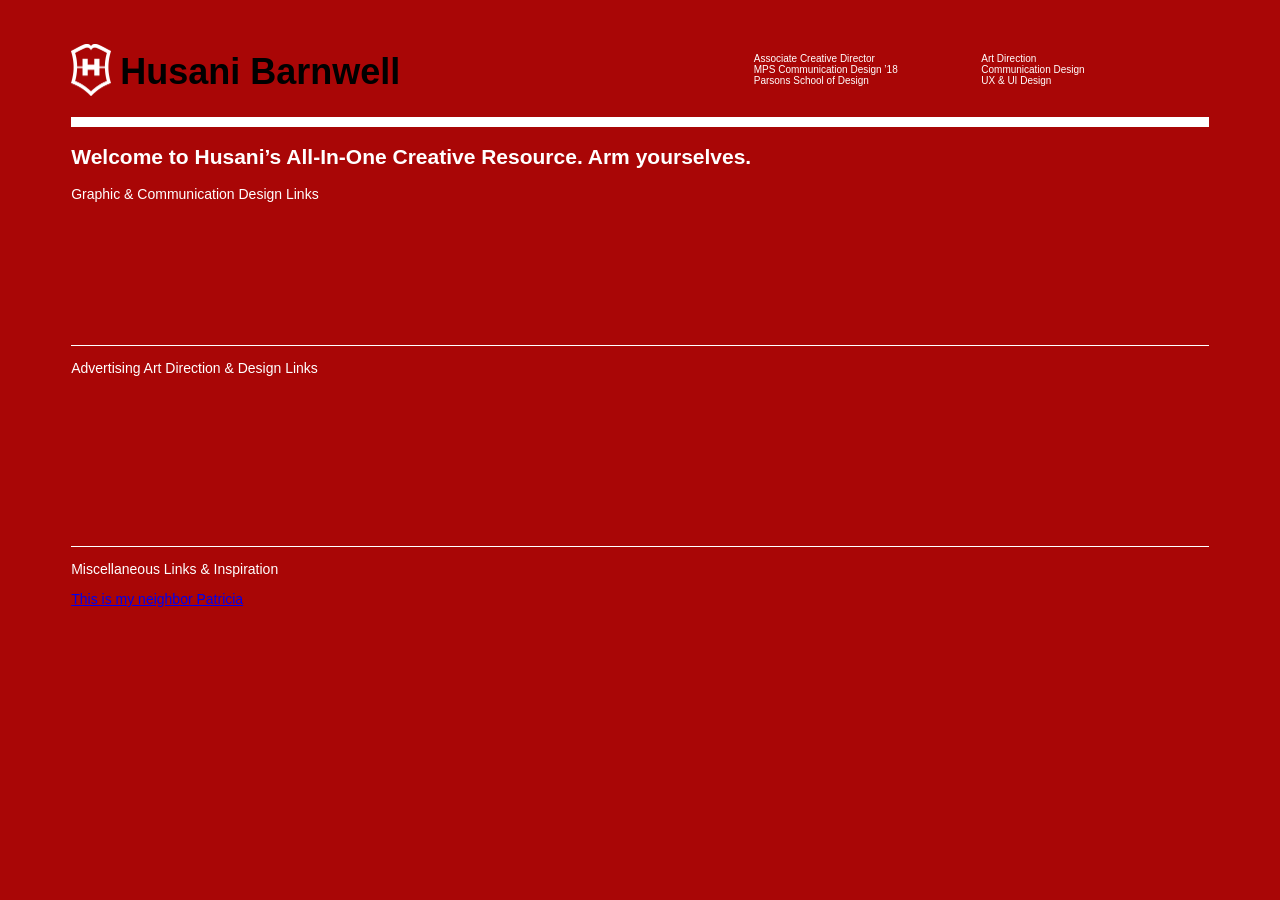
<file: archive/index.html>
<html>
    <head>
        <title>Husani</title>
        <link rel="stylesheet" href="hello.css">
        <meta charset="UTF-8">
    </head>
    <body>
        <div class="wrapper">
            <div class="top">
                <h1><img src="H-Swiss-Army-Logo.png" class="logo">Husani Barnwell</h1>
                <p class="info">Associate Creative Director<br>
                                MPS Communication Design ’18<br>
                                Parsons School of Design</p>
                <p class="info">Art Direction<br>Communication Design<br>UX & UI Design</p>
            </div>
            <div class="main">
                <h2>Welcome to Husani’s All-In-One Creative Resource. Arm yourselves.</h2>
                
                <p class="subtext">Graphic & Communication Design Links</p>
            </div>
            <div class="bottom">
                <p class="subtext">Advertising Art Direction & Design Links</p>
            </div>
            <div class="bottom">
                <p class="subtext">Miscellaneous Links & Inspiration</p>
                <a href="http://patriciamrobinson.github.io">This is my neighbor Patricia</a>
            </div>
        </div>
              
    </body>
</html>
</file>
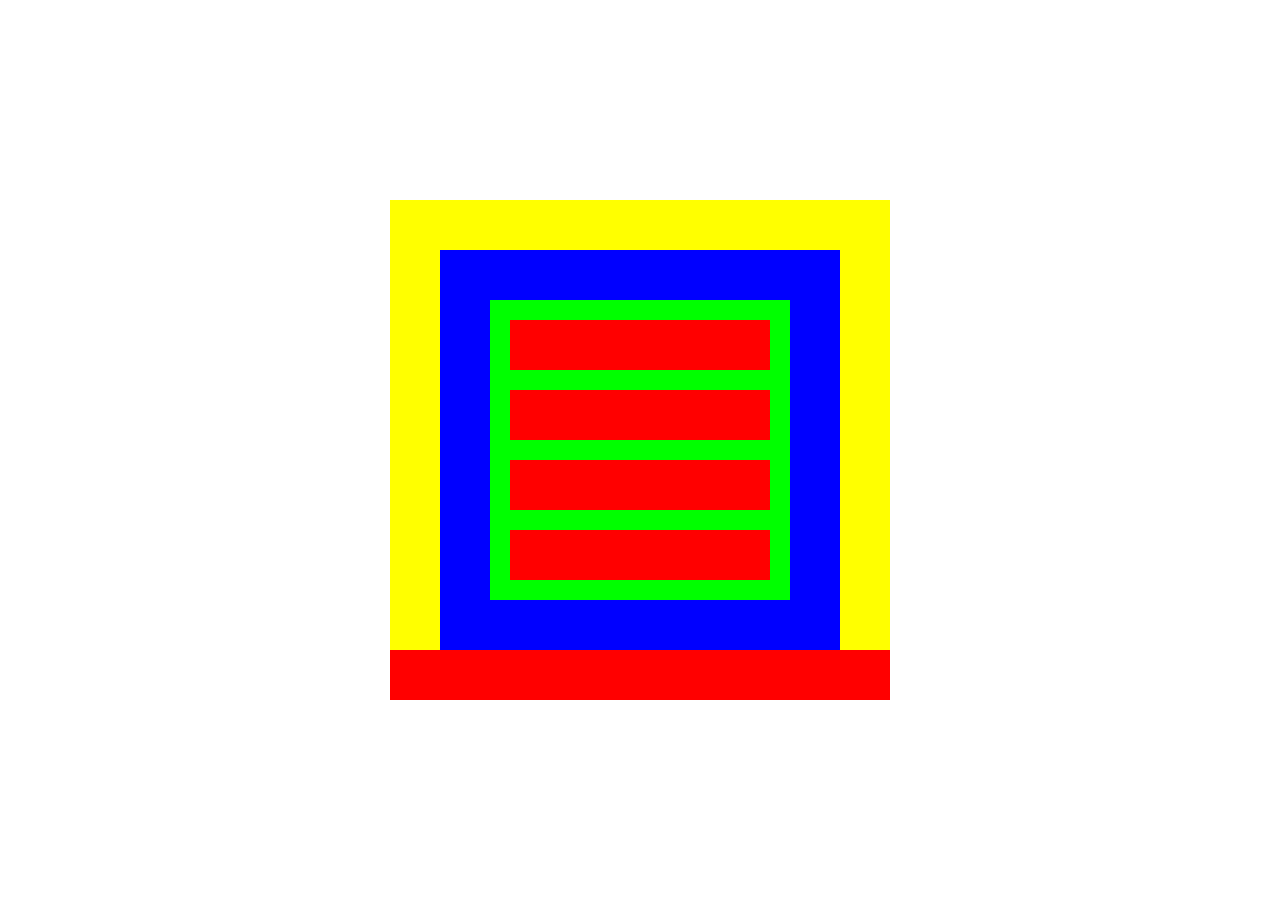
<file: labs/lab-2/index.html>
<!DOCTYPE html>
<html>
  <head>
    <title>Lab 2</title>
    <link href="assets/css/styles.css" media="all" rel="stylesheet" />
    <link rel="shortcut icon" href="" />
    <script src="https://ajax.googleapis.com/ajax/libs/jquery/1.11.1/jquery.min.js"></script>
  </head>

  <body>

    <div class="wrapper">
      <div class="yellow-box">
        <div class="blue-box">
          <div class="green-box">
            <div class="red-bar"></div>
            <div class="red-bar"></div>
            <div class="red-bar"></div>
            <div class="red-bar"></div>
          </div>
          </div>
      </div>
      <div class="red-rectangle"></div>
    </div>

  </body>

</html>
</file>
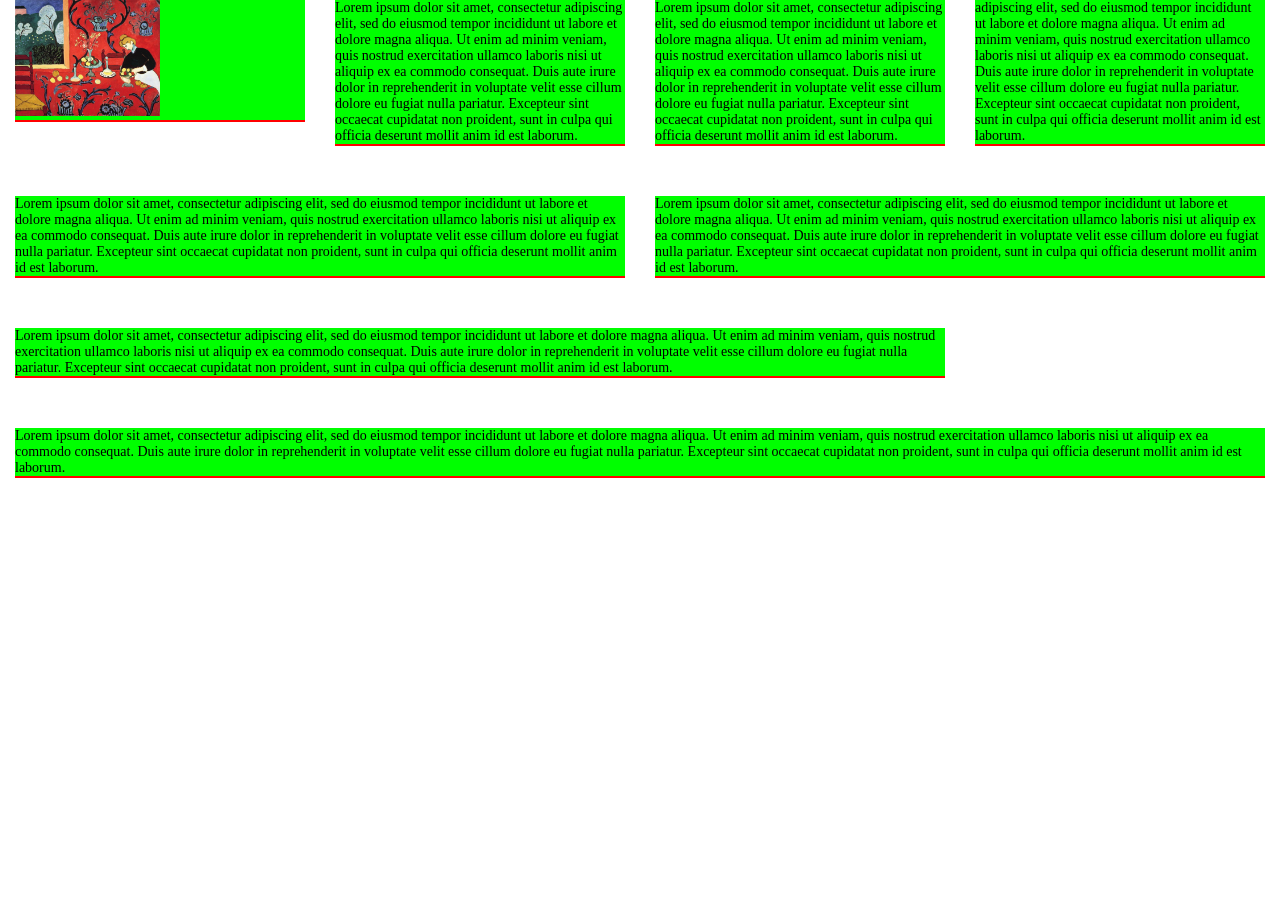
<file: labs/lab-3/index.html>
<!DOCTYPE html>
<html>
  <head>
    <title>Lab 3</title>
    <link href="assets/css/styles.css" media="all" rel="stylesheet" />
    <link rel="shortcut icon" href="" />
    <script src="https://ajax.googleapis.com/ajax/libs/jquery/1.11.1/jquery.min.js"></script>
  </head>

  <body>
    <div class="wrapper">
      <div class="c c1">
        <img src="assets/img/matisse-the-dessert.jpg" />
      </div>
      <div class="c c1">
          Lorem ipsum dolor sit amet, consectetur adipiscing elit, sed do eiusmod tempor incididunt ut labore et dolore magna aliqua. Ut enim ad minim veniam, quis nostrud exercitation ullamco laboris nisi ut aliquip ex ea commodo consequat. Duis aute irure dolor in reprehenderit in voluptate velit esse cillum dolore eu fugiat nulla pariatur. Excepteur sint occaecat cupidatat non proident, sunt in culpa qui officia deserunt mollit anim id est laborum.
      </div>
      <div class="c c1">
          Lorem ipsum dolor sit amet, consectetur adipiscing elit, sed do eiusmod tempor incididunt ut labore et dolore magna aliqua. Ut enim ad minim veniam, quis nostrud exercitation ullamco laboris nisi ut aliquip ex ea commodo consequat. Duis aute irure dolor in reprehenderit in voluptate velit esse cillum dolore eu fugiat nulla pariatur. Excepteur sint occaecat cupidatat non proident, sunt in culpa qui officia deserunt mollit anim id est laborum.
      </div>
      <div class="c c1">
           adipiscing elit, sed do eiusmod tempor incididunt ut labore et dolore magna aliqua. Ut enim ad minim veniam, quis nostrud exercitation ullamco laboris nisi ut aliquip ex ea commodo consequat. Duis aute irure dolor in reprehenderit in voluptate velit esse cillum dolore eu fugiat nulla pariatur. Excepteur sint occaecat cupidatat non proident, sunt in culpa qui officia deserunt mollit anim id est laborum.
      </div>
      <div class="c c2">
          Lorem ipsum dolor sit amet, consectetur adipiscing elit, sed do eiusmod tempor incididunt ut labore et dolore magna aliqua. Ut enim ad minim veniam, quis nostrud exercitation ullamco laboris nisi ut aliquip ex ea commodo consequat. Duis aute irure dolor in reprehenderit in voluptate velit esse cillum dolore eu fugiat nulla pariatur. Excepteur sint occaecat cupidatat non proident, sunt in culpa qui officia deserunt mollit anim id est laborum.
      </div>
      <div class="c c2">
          Lorem ipsum dolor sit amet, consectetur adipiscing elit, sed do eiusmod tempor incididunt ut labore et dolore magna aliqua. Ut enim ad minim veniam, quis nostrud exercitation ullamco laboris nisi ut aliquip ex ea commodo consequat. Duis aute irure dolor in reprehenderit in voluptate velit esse cillum dolore eu fugiat nulla pariatur. Excepteur sint occaecat cupidatat non proident, sunt in culpa qui officia deserunt mollit anim id est laborum.
      </div>
      <div class="c c3">
          Lorem ipsum dolor sit amet, consectetur adipiscing elit, sed do eiusmod tempor incididunt ut labore et dolore magna aliqua. Ut enim ad minim veniam, quis nostrud exercitation ullamco laboris nisi ut aliquip ex ea commodo consequat. Duis aute irure dolor in reprehenderit in voluptate velit esse cillum dolore eu fugiat nulla pariatur. Excepteur sint occaecat cupidatat non proident, sunt in culpa qui officia deserunt mollit anim id est laborum.
      </div>
      <div class="c c4">
          Lorem ipsum dolor sit amet, consectetur adipiscing elit, sed do eiusmod tempor incididunt ut labore et dolore magna aliqua. Ut enim ad minim veniam, quis nostrud exercitation ullamco laboris nisi ut aliquip ex ea commodo consequat. Duis aute irure dolor in reprehenderit in voluptate velit esse cillum dolore eu fugiat nulla pariatur. Excepteur sint occaecat cupidatat non proident, sunt in culpa qui officia deserunt mollit anim id est laborum.
    </div>

  </div>

  </body>

</html>
</file>
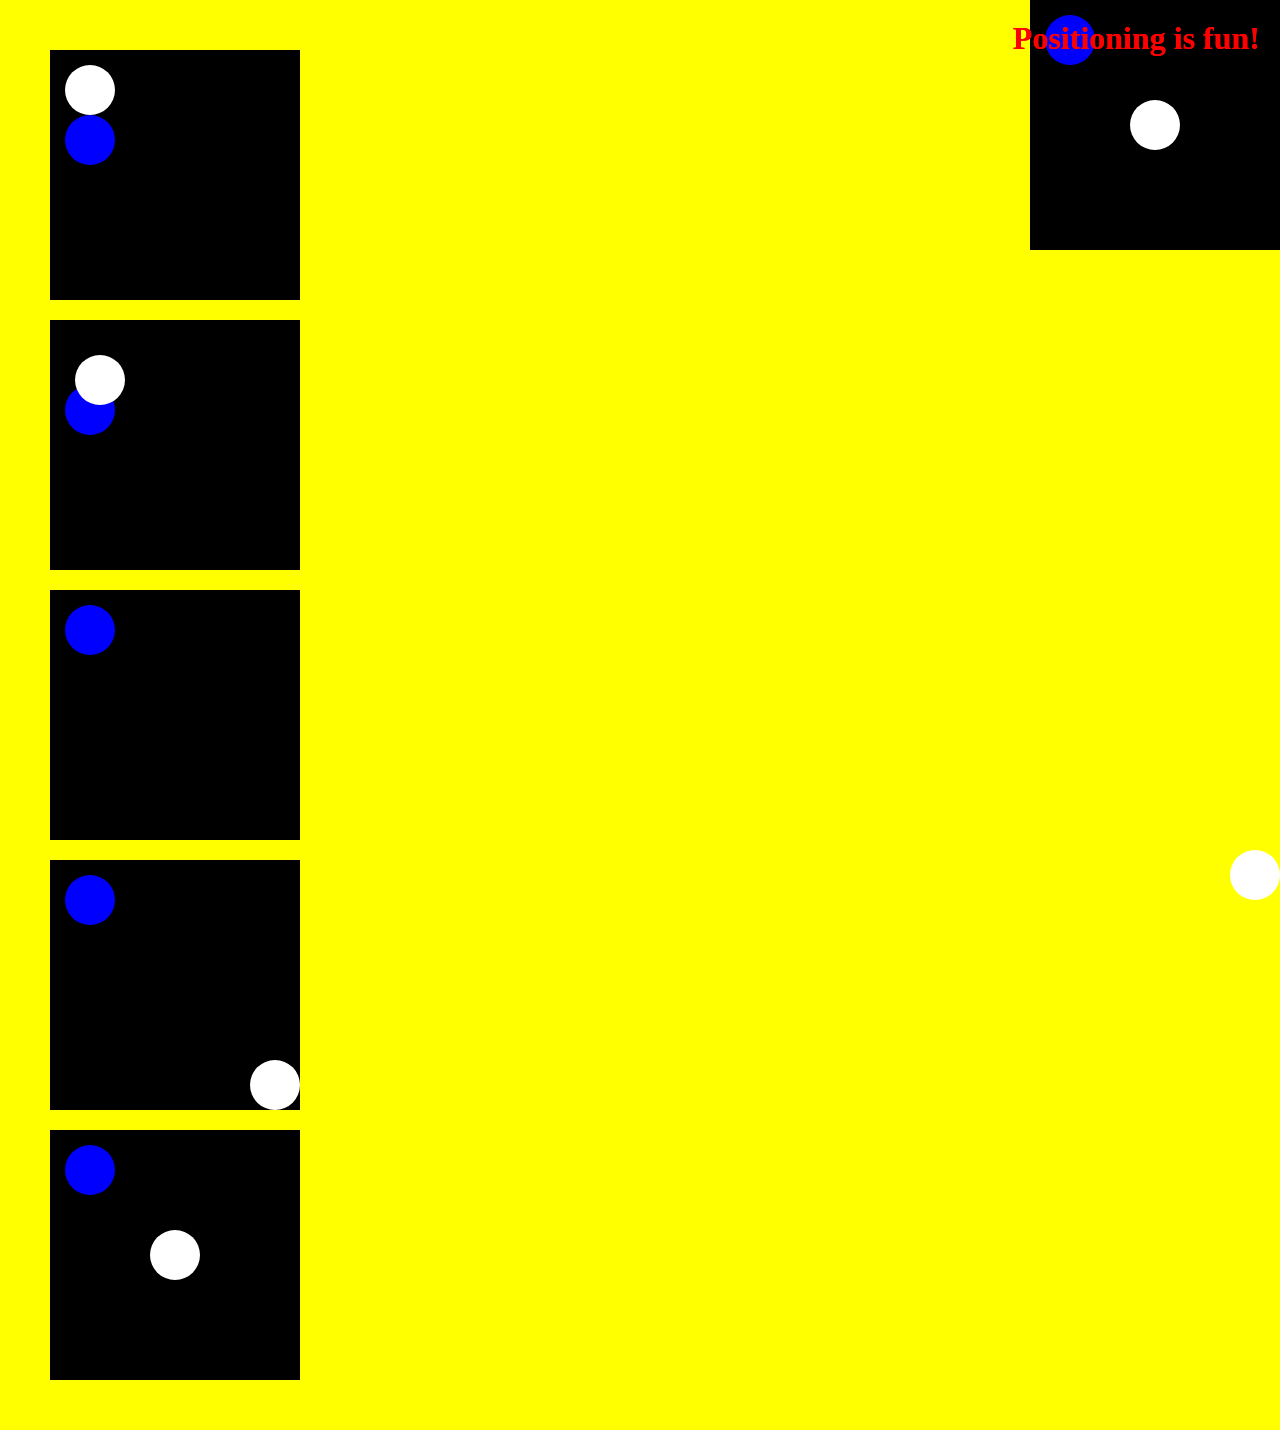
<file: labs/lab-3b/index.html>
<!DOCTYPE html>
<html>
  <head>
    <title>Lab 3 Positioning</title>
    <link href="assets/css/styles.css" media="all" rel="stylesheet" />
    <link rel="shortcut icon" href="" />
    <script src="https://ajax.googleapis.com/ajax/libs/jquery/1.11.1/jquery.min.js"></script>
  </head>

  <body>
    <div class="square">
        <div class="circle white static"></div>
        <div class="circle blue"></div>
    </div>

    <div class="square">
        <div class="circle white relative"></div>
        <div class="circle blue"></div>
    </div>

    <div class="square">
        <div class="circle white absolute"></div>
        <div class="circle blue"></div>
    </div>

    <div class="square relative">
        <div class="circle white absolute"></div>
        <div class="circle blue"></div>
    </div>

    <div class="square relative">
        <div class="circle white absolute centered"></div>
        <div class="circle blue"></div>
    </div>

    <h1>Positioning is fun!</h1>

    <div class="square fixed">
        <div class="circle white absolute centered"></div>
        <div class="circle blue"></div>
    </div>

    <h1>Positioning is fun!</h1>
  
  </body>

</html>
</file>
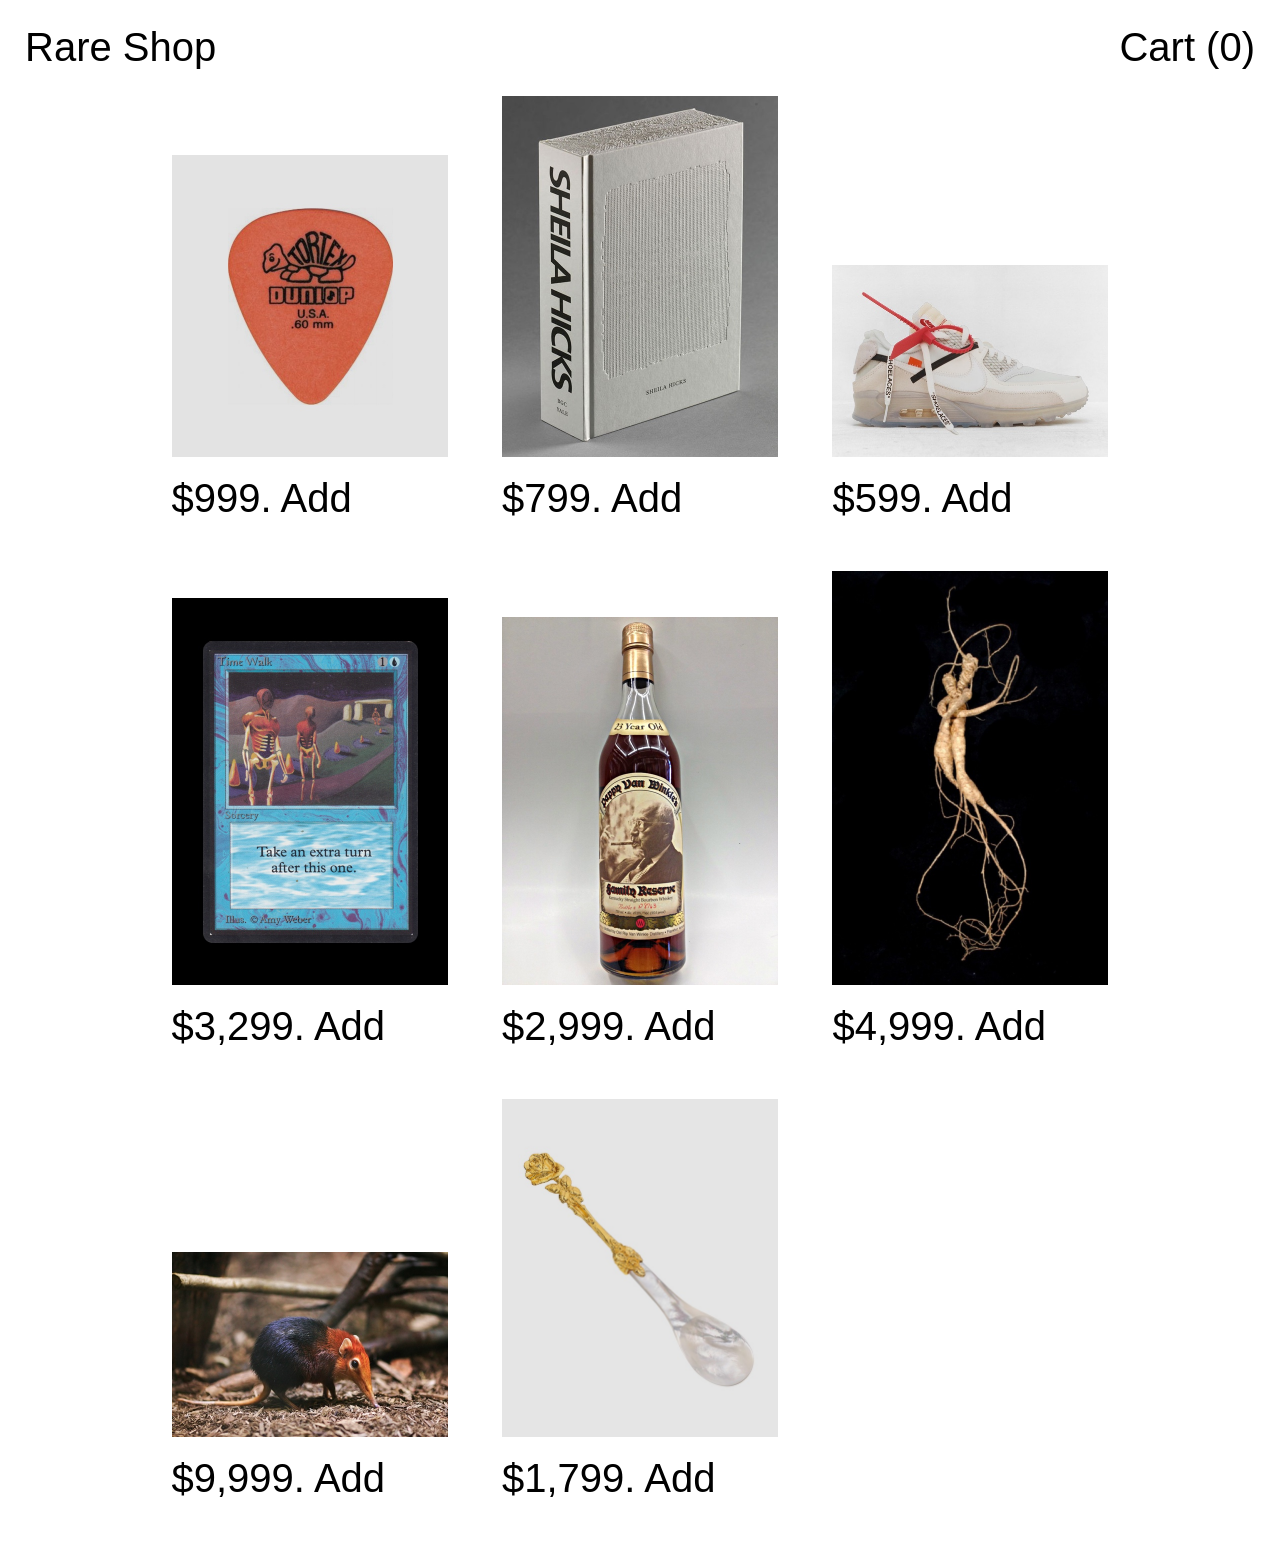
<file: labs/lab-4/index.html>
<!DOCTYPE html>
<html>
  <head>
    <title>Lab 3 Positioning</title>
    <link href="assets/css/styles.css" media="all" rel="stylesheet" />
    <link rel="shortcut icon" href="" />
    <script src="https://ajax.googleapis.com/ajax/libs/jquery/1.11.1/jquery.min.js"></script>
  </head>

  <body>
<div class="header">
  Rare Shop
    <div class="cart">
      Cart (<span class="item-count">0</span>)
    </div>
</div>

<div class="content">
  <div class="item">
    <img src="assets/img/a.jpg" />
    $999. <span class="add-button">Add</span>
  </div>
  <div class="item">
    <img src="assets/img/b.jpg" />
    $799. <span class="add-button">Add</span>
  </div>
  <div class="item">
    <img src="assets/img/c.jpg" />
    $599. <span class="add-button">Add</span>
  </div>
  <div class="item">
    <img src="assets/img/d.jpg" />
    $3,299. <span class="add-button">Add</span>
  </div>
  <div class="item">
    <img src="assets/img/e.jpg" />
    $2,999. <span class="add-button">Add</span>
  </div>
  <div class="item">
    <img src="assets/img/f.jpg" />
    $4,999. <span class="add-button">Add</span>
  </div>
  <div class="item">
    <img src="assets/img/g.jpg" />
    $9,999. <span class="add-button">Add</span>
  </div>
  <div class="item">
    <img src="assets/img/h.jpg" />
    $1,799. <span class="add-button">Add</span>
  </div>
</div>

    <script src="assets/js/app.js"></script>
  
  </body>

</html>
</file>
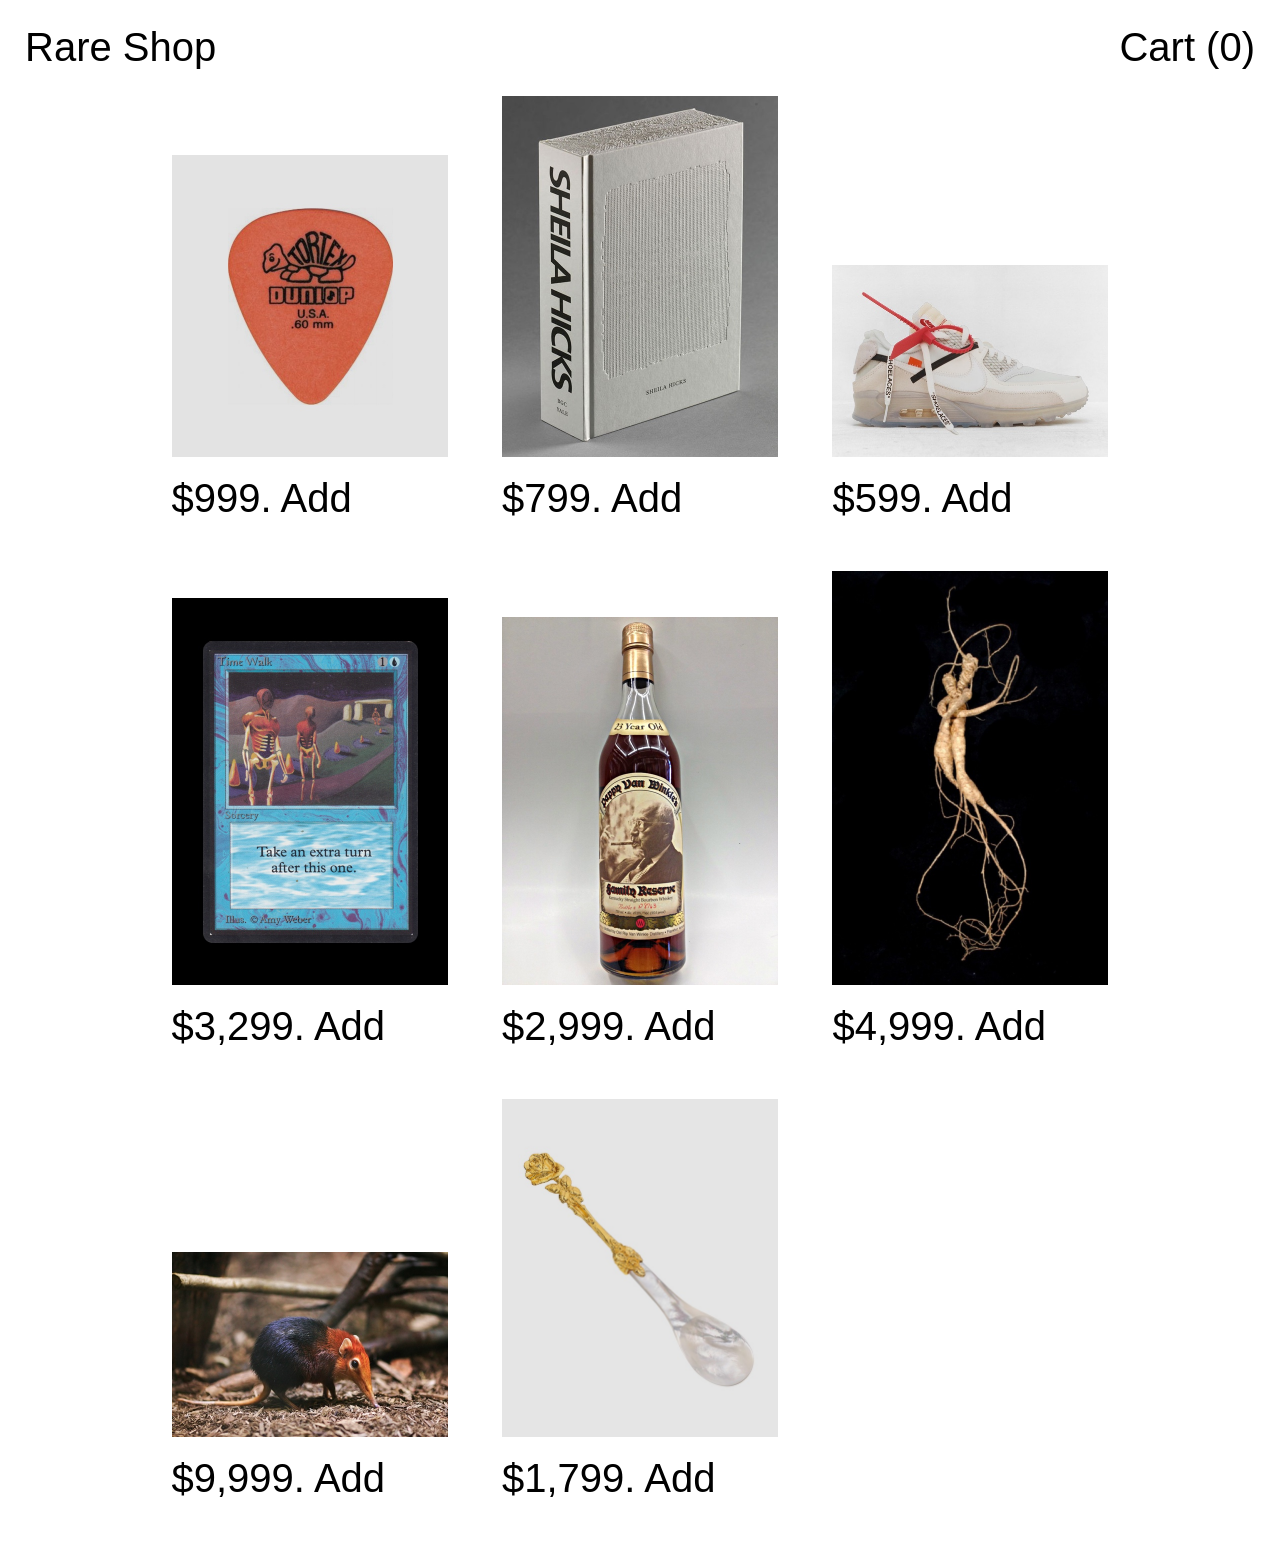
<file: labs/lab-4b/index.html>
<!DOCTYPE html>
<html>
  <head>
    <title>Lab 4 - Rare Shop</title>
    <link href="assets/css/styles.css" media="all" rel="stylesheet" />
    <link rel="shortcut icon" href="" />
    <script src="https://ajax.googleapis.com/ajax/libs/jquery/1.11.1/jquery.min.js"></script>
  </head>

  <body>
<div class="header">
  Rare Shop
    <div class="cart-button cart-toggle">
      Cart (<span class="item-count">0</span>)
    </div>
    <div class="cart hide">
      <div class="close-button cart-toggle">Close</div>
      <div class="line-items"></div>
      <div class="checkout-button">Check out</div>
    </div>
  </div>

<div class="content">
  <div class="item" data-price="$999" data-img="a">
    <img src="assets/img/a.jpg" />
    <div class="description">
    $999. <span class="add-button">Add</span>
    </div>
  </div>
  <div class="item" data-price="$799" data-img="b">
    <img src="assets/img/b.jpg" />
    <div class="description">
      $799. <span class="add-button">Add</span>
    </div>
  </div>
  <div class="item" data-price="$599" data-img="c">
    <img src="assets/img/c.jpg" />
    <div class="description">
      $599. <span class="add-button">Add</span>
    </div>
  </div>
  <div class="item" data-price="$3299" data-img="d">
    <img src="assets/img/d.jpg" />
    <div class="description">
      $3,299. <span class="add-button">Add</span>
    </div>
  </div>
  <div class="item" data-price="$2999" data-img="e">
    <img src="assets/img/e.jpg" />
    <div class="description">
      $2,999. <span class="add-button">Add</span>
    </div>
  </div>
  <div class="item" data-price="$4999" data-img="f">
    <img src="assets/img/f.jpg" />
    <div class="description">
      $4,999. <span class="add-button">Add</span>
    </div>
  </div>
  <div class="item" data-price="$9999" data-img="g">
    <img src="assets/img/g.jpg" />
    <div class="description">
      $9,999. <span class="add-button">Add</span>
    </div>
  </div>
  <div class="item">
    <img src="assets/img/h.jpg" data-price="$1799" data-img="h"/>
    <div class="description">
      $1,799. <span class="add-button">Add</span>
    </div>
  </div>
</div>

    <script src="assets/js/app.js"></script>
  
  </body>

</html>
</file>
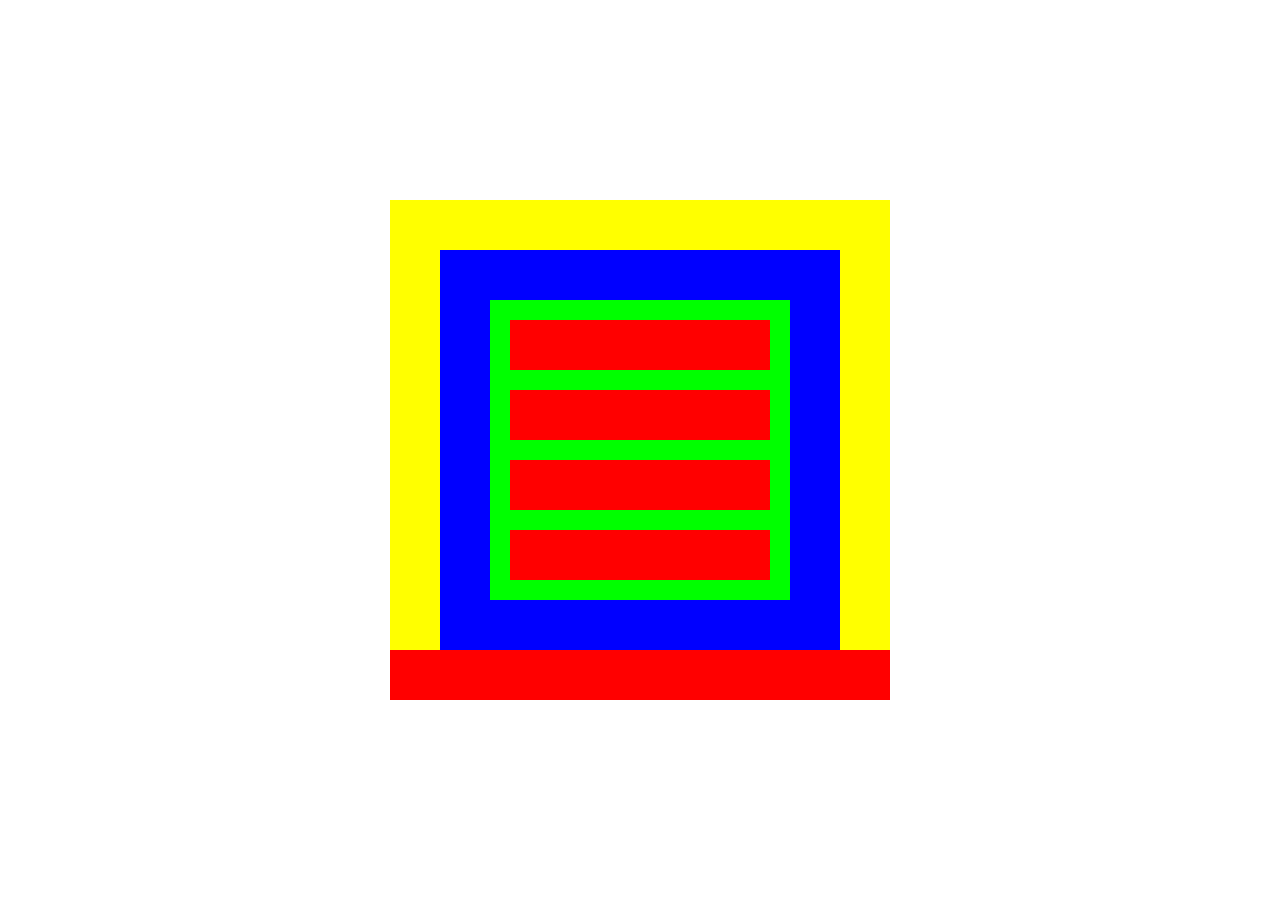
<file: labs/lab-5/index.html>
<!DOCTYPE html>
<html>
  <head>
    <title>Lab 3</title>
    <link href="assets/css/styles.css" media="all" rel="stylesheet" />
    <link rel="shortcut icon" href="" />
    <script src="https://ajax.googleapis.com/ajax/libs/jquery/1.11.1/jquery.min.js"></script>
  </head>

  <body>

    <div class="wrapper">
      <div class="yellow-box">
        <div class="blue-box">
          <div class="green-box">
            <div class="red-bar"></div>
            <div class="red-bar"></div>
            <div class="red-bar"></div>
            <div class="red-bar"></div>
          </div>
          </div>
      </div>
      <div class="red-rectangle"></div>
    </div>

  </body>

</html>
</file>
<file: archive/hello.css>
body {
      background-color: #A90606;
      color: #ffffff;
      font-family: "Helvetica Neue", Helvetica, Arial, sans-serif;
      font-size: 14px;
}

.wrapper {
        
        width: 90%;
        margin: 0 auto;
}

.top {
        font-size: 0;
        border-bottom: 10px solid white;
}

h1 {
        display: inline-block;
        width: 60%;
        
        color: black;
        font-size: 36px;
}

.logo {
        width: 40px;
        position: relative;
        top: 12px;
        margin-right: 9px;
}

.bottom {
        border-top: 1px solid white;
        height: 200px;
}

.main {
        height: 200px;
}

.info {
        display: inline-block;
        width: 20%;
        font-size: 10px;
}
</file>
<file: labs/lab-2/assets/css/styles.css>
* { box-sizing: border-box; }

body {
	margin:0;
	padding:0;
}

.wrapper {
	width: 500px;
	height: 500px;
	position: absolute;
	top: 50%;	
	left: 50%;
	transform: translate(-50%,-50%);
}

.yellow-box{
	width:500px;
	height:450px;
	padding:50px;
	background:#ff0;
}

.blue-box{
	width:400px;
	height:400px;
	background:#00f;
	padding: 50px;
}

.red-rectangle{
	width: 500px;
	height: 50px;
	background: #f00;
}

.green-box{
	width:300px;
	height:300px;
	background: #0f0;
	padding: 20px;
}

.red-bar{
	background: #f00;
	width: 260px;
	height: 50px;
	margin: 0 0 20px 0;
}
</file>
<file: labs/lab-3/assets/css/styles.css>
* { box-sizing: border-box;}

div { vertical-align: top; }
body {
	font-size: 0;
	margin: 0;
	padding: 0;
}
.wrapper {
	margin: 0 auto;
	width: 100%;
	max-width: 1400px;
}

.c {
	font-size: 14px;
	background: #0f0;
	border-bottom: 2px solid #f00;
	display: inline-block;
	/* padding: 0 15px 50px 15px; */
	margin: 0 15px 50px 15px;
}

.c1 {width: calc(25% - 30px); }
.c2 {width: calc(50% - 30px); }
.c3 {width: calc(75% - 30px); }
.c4 {width: calc(100% - 30px); }

img { width: 50%; }

@media only screen and (max-width: 700px) {
	.wrapper { max-width: 500px; }

	.c {
		max-width: 500px;
		background: #ff0;
	}

	.c1 {width: calc(100% - 30px); }
	.c2 {width: calc(100% - 30px); }
	.c3 {width: calc(100% - 30px); }
	.c4 {width: calc(100% - 30px); }
}
</file>
<file: labs/lab-3b/assets/css/styles.css>
* { box-sizing: border-box; }

body {
	margin: 50px;
	padding:0;
	background: #ff0;
}

/*
ABSOLUTE
RELATIVE
FIXED
STATIC
*/

.square {
	width: 250px;
	height: 250px;
	background: #000;
	padding: 15px;
	margin: 0 0 20px 0;

}
.circle {
	width: 50px;
	height: 50px;
	background: #fff;
	border-radius: 100%;
}

.white { background: #fff; }
.blue { background: #00f; }

.static { position: static; }
.relative { position: relative; }
.absolute { position: absolute; }
.fixed { position: fixed; }

.square.fixed {
	top: 0;
	right: 0;
}


.relative.white {
	top: 20px;
	left: 10px;
}

.absolute.white {
	bottom: 0;
	right: 0;
}

.absolute.white.centered {
	top: 50%;
	left: 50%;
	right: auto;
	bottom: auto;
	transform: translate(-50%, -50%);
}

h1 {
	position: fixed;
	right: 20px;
	top: 20px;
	color: #f00;
	margin: 0;
	padding: 0;
	z-index: 10;
}
</file>
<file: labs/lab-4/assets/css/styles.css>
* { box-sizing: border-box; }

body {
	margin: 0;
	padding:0;
	font-family: helvetica, arial, sans-serif;
}

.header {
	font-size: 40px;
	position: fixed;
	width: 100%;
	padding: 25px;
	top: 0;
	left: 0;
}

.cart {
	position: absolute;
	top: 0;
	right: 0;
	top: 25px;
	right: 25px;
}


.content {
	width: 987px;
	margin: 96px auto 0 auto;
}

.item {
	display: inline-block;
	width: 276px;
	font-size: 40px;
	margin: 0 25px 50px 25px;
	cursor: pointer;
}

.item img {
	width: 100%;
	margin-bottom: 10px;
}

.item:hover .add-button {
	border-bottom: 2px solid #000;
}
</file>
<file: labs/lab-4b/assets/css/styles.css>
* { box-sizing: border-box; }

body {
	margin: 0;
	padding:0;
	font-family: helvetica, arial, sans-serif;
}

.header {
	font-size: 40px;
	position: fixed;
	width: 100%;
	padding: 25px;
	top: 0;
	left: 0;
	z-index: 100;
}

.cart {
	position: absolute;
	top: 0;
	right: 0;
	top: 25px;
	right: 25px;
}
.cart-button {
	position: absolute;
	top: 25px;
	right: 25px;
	cursor: pointer;
}

.cart {
	position: fixed;
	top: 0;
	right: 0;
	z-index: 100;
	background: #000;
	color: #fff;
	width: 675px;
	padding: 25px 40px 40px 40px;
}

.cart.hide {
	display: none;
}

.close-button {
	text-align: right;
	border-bottom: 1px solid #fff;
	padding-bottom: 25px;
	cursor: pointer;
}

.line-item {
	position: relative;
	padding: 25px 0;
	border-bottom: 1px solid #fff;
}

.line-item-img {
	width: 100px;
	height: 100px;
	background: #fff center center no-repeat;
	background-size: cover;
}

.a { background-image: url('../img/a.jpg'); }
.b { background-image: url('../img/b.jpg'); }
.c { background-image: url('../img/c.jpg'); }
.d { background-image: url('../img/d.jpg'); }
.e { background-image: url('../img/e.jpg'); }
.f { background-image: url('../img/f.jpg'); }
.g { background-image: url('../img/g.jpg'); }
.h { background-image: url('../img/h.jpg'); }

.line-item-price {
	position: absolute;
	top: 50%;
	right: 0;
	transform: translateY(-50%);
}

.checkout-button {
	background: #fff;
	color: #000;
	padding: 25px;
	margin-top: 40px;
	text-align: center;
}

.content {
	width: 987px;
	margin: 96px auto 0 auto;
}

.item {
	display: inline-block;
	width: 276px;
	font-size: 40px;
	margin: 0 25px 50px 25px;
	cursor: pointer;
}

.item img {
	width: 100%;
	margin-bottom: 10px;
}
.item:hover .add-button {
	border-bottom: 2px solid #000;
}

/* element must have both classes */
/* and parent child relationship */

.item.in-cart img {
	opacity: .25;
}

.item.in-cart .description {
	display: none;
}

.item.in-cart:after {
	content: 'In cart';
}
</file>
<file: labs/lab-5/assets/css/styles.css>
* { box-sizing: border-box; }

body {
	margin:0;
	padding:0;
}

.wrapper {
	width: 500px;
	height: 500px;
	position: absolute;
	top: 50%;	
	left: 50%;
	transform: translate(-50%,-50%);
}

.yellow-box{
	width:500px;
	height:450px;
	padding:50px;
	background:#ff0;
}

.blue-box{
	width:400px;
	height:400px;
	background:#00f;
	padding: 50px;
}

.red-rectangle{
	width: 500px;
	height: 50px;
	background: #f00;
}

.green-box{
	width:300px;
	height:300px;
	background: #0f0;
	padding: 20px;
}

.red-bar{
	background: #f00;
	width: 260px;
	height: 50px;
	margin: 0 0 20px 0;
}
</file>
